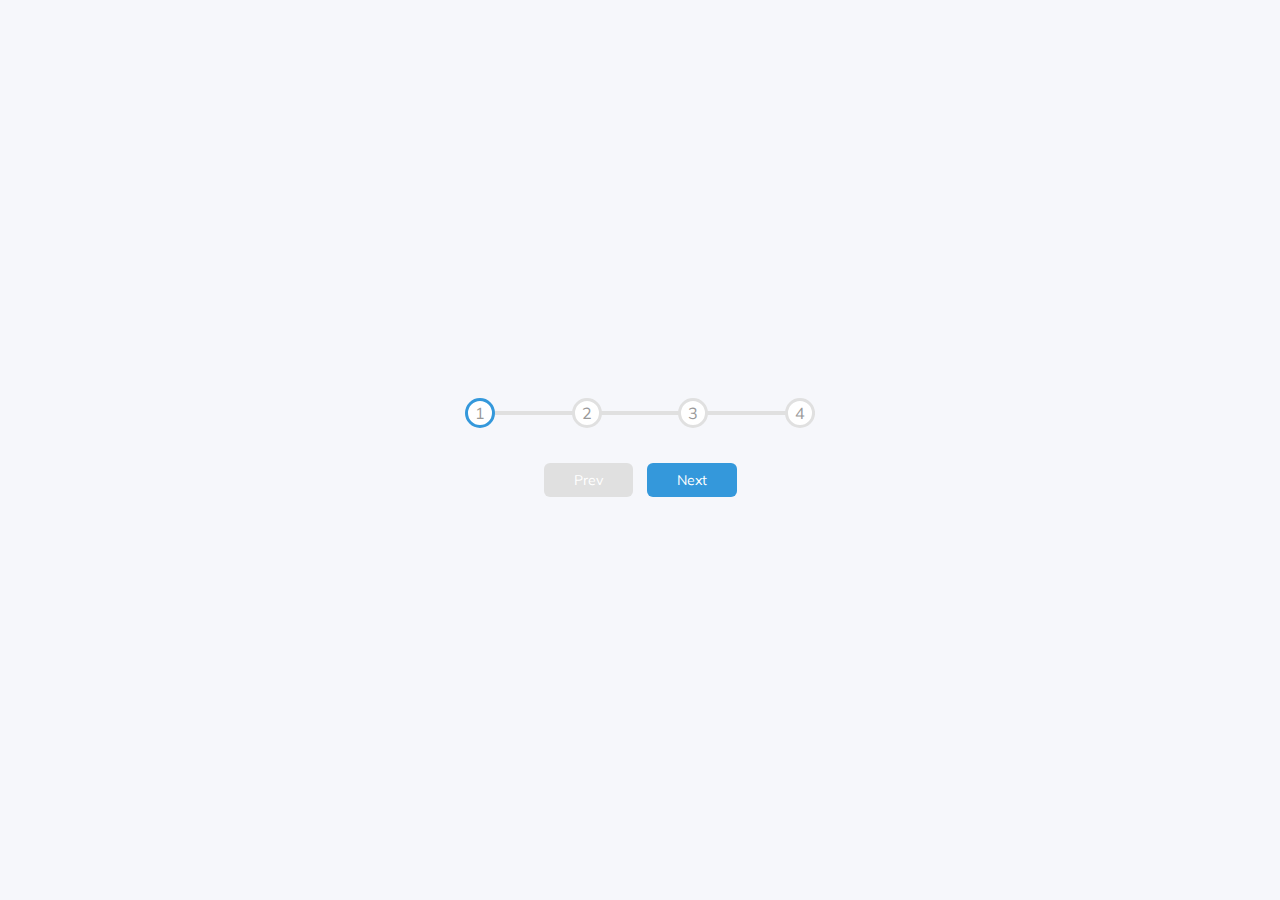
<file: 02-progress-steps/index.html>
<!DOCTYPE html>
<html lang="en">

<head>
    <meta charset="UTF-8">
    <meta http-equiv="X-UA-Compatible" content="IE=edge">
    <meta name="viewport" content="width=device-width, initial-scale=1.0">
    <title>Progress Steps</title>
    <link rel="stylesheet" href="style.css">
    <script src="app.js" defer></script>
</head>

<body>
    <div class="container">
        <div class="progress-container">
            <div class="progress" id="progress"></div>
            <div class="circle active">1</div>
            <div class="circle">2</div>
            <div class="circle">3</div>
            <div class="circle">4</div>
        </div>
        <button class="btn" id="prev" disabled>Prev</button>
        <button class="btn" id="next">Next</button>
    </div>
</body>

</html>
</file>
<file: 02-progress-steps/style.css>
@import url('https://fonts.googleapis.com/css?family=Muli&display=swap');


:root{
    --line-border-fill: #3498db;
    --line-border-empty: #e0e0e0;
}
*{
    box-sizing: border-box;
}
body{
    background-color: #f6f7fb;
    font-family: 'Muli', sans-serif;
    display: flex;
    justify-content: center;
    align-items: center;
    height: 100vh;
    overflow: hidden;
    margin: 0;
}
.container{
text-align: center;
}
.progress-container{
    display: flex;
    justify-content: space-between;
    position: relative;
    margin-bottom: 30px;
    max-width: 100%;
    width: 350px;

}
.progress-container::before{
    content: "";
    background-color: var(--line-border-empty);
    position: absolute;
    top: 50%;
    left: 0;
    height: 4px;
    width: 100%;
    transform: translateY(-50%);
    height: 4px;
    z-index: -1;
    transition: 0.4s ease;
}
.progress{
    background-color: var(--line-border-fill);
    position: absolute;
    top: 50%;
    left: 0;
    height: 4px;
    width: 0%;
    transform: translateY(-50%);
    height: 4px;
    z-index: -1;
    transition: 0.4s ease;
}
.circle{
    background-color: white;
    color: #999;
    border-radius: 50%;
    height: 30px;
    width: 30px;
    display: flex;
    align-items: center;
    justify-content: center;
    border: 3px solid var(--line-border-empty);
}
.circle.active{
    transition-delay: 0.3s;
    border-color: var(--line-border-fill);
}
.btn{
    background-color: var(--line-border-fill);
    color: white;
    border: 0;
    border-radius: 6px;
    cursor: pointer;
    font-family: inherit;
    padding: 8px 30px;
    margin: 5px;
    font-size: 14px;
}
.btn:active{
    transform: scale(0.98);
}
.btn:focus{
    outline: 0;
}
.btn:disabled{
    background-color: var(--line-border-empty);
    cursor: not-allowed;
}
</file>
